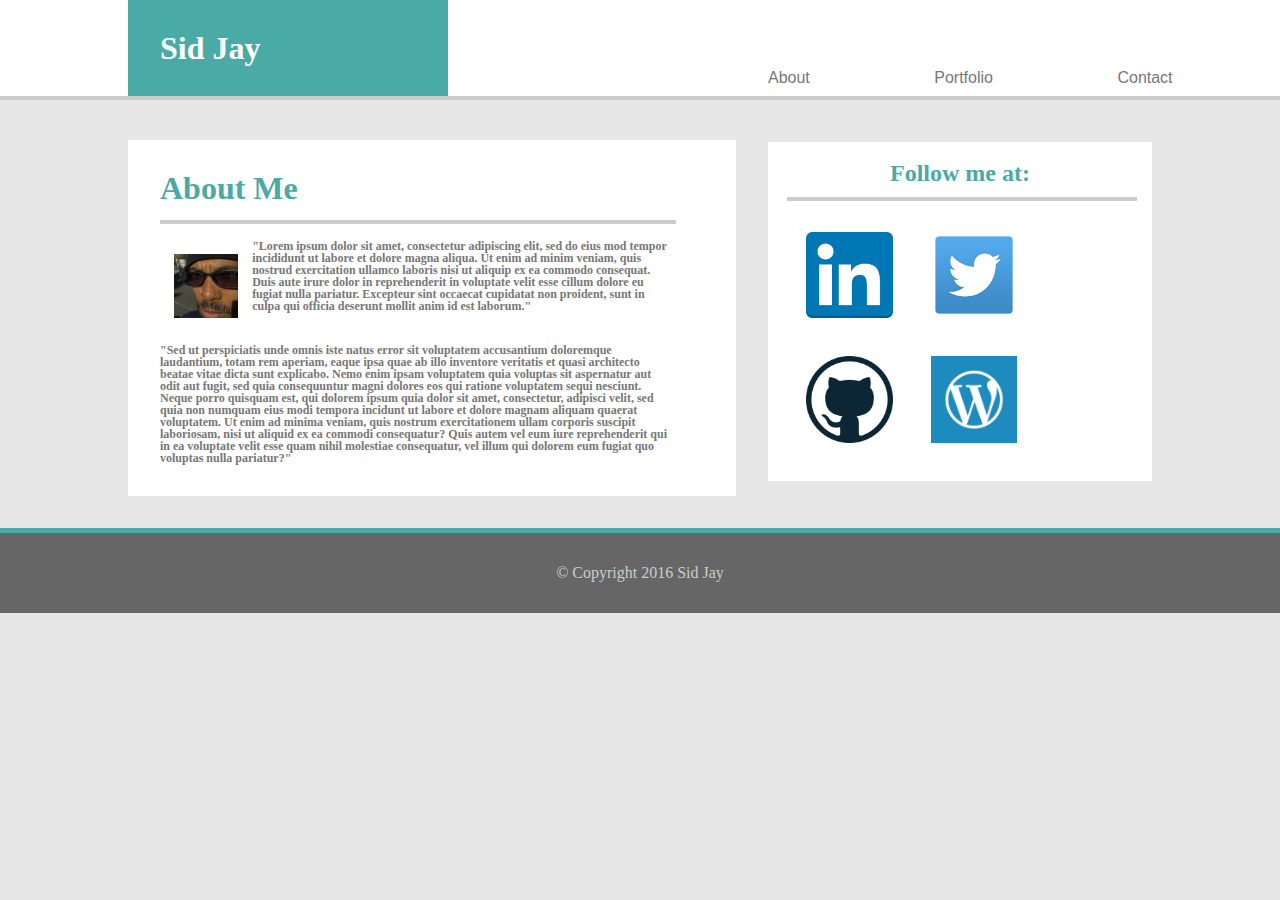
<file: Index.html>
<!DOCTYPE html>
<head>

<link rel="stylesheet" type="text/css" href="assets/reset.css">
<link rel="stylesheet" type="text/css" href="assets/style.css">

<title>Portfolio</title>

</head>

<body>

	<header>
		<section class="top">
			Sid Jay
		</section>
			<div class="text"><a href="" target="_blank">About</a> <a href="" target="_blank">Portfolio</a> <a href="" target="_blank">Contact</a></div>
	</header>

	<header>
		<section class="left">
			About Me
			<hr>
			<img src="assets/Me.jpg" width="50%">
			<p class="Lorem">
			"Lorem ipsum dolor sit amet, consectetur adipiscing elit, sed do eius mod tempor incididunt ut labore et dolore magna aliqua. Ut enim ad minim veniam, quis nostrud exercitation ullamco laboris nisi ut aliquip ex ea commodo consequat. Duis aute irure dolor in reprehenderit in voluptate velit esse cillum dolore eu fugiat nulla pariatur. Excepteur sint occaecat cupidatat non proident, sunt in culpa qui officia deserunt mollit anim id est laborum."
			</p>
			<br>

			<p class="Lorem">
			"Sed ut perspiciatis unde omnis iste natus error sit voluptatem accusantium doloremque laudantium, totam rem aperiam, eaque ipsa quae ab illo inventore veritatis et quasi architecto beatae vitae dicta sunt explicabo. Nemo enim ipsam voluptatem quia voluptas sit aspernatur aut odit aut fugit, sed quia consequuntur magni dolores eos qui ratione voluptatem sequi nesciunt. Neque porro quisquam est, qui dolorem ipsum quia dolor sit amet, consectetur, adipisci velit, sed quia non numquam eius modi tempora incidunt ut labore et dolore magnam aliquam quaerat voluptatem. Ut enim ad minima veniam, quis nostrum exercitationem ullam corporis suscipit laboriosam, nisi ut aliquid ex ea commodi consequatur? Quis autem vel eum iure reprehenderit qui in ea voluptate velit esse quam nihil molestiae consequatur, vel illum qui dolorem eum fugiat quo voluptas nulla pariatur?"
			</p>
		</section>

		<aside class="right">
			Follow me at:
			<hr class="fix">
				<a href="https://www.linkedin.com/in/sidjay?trk=nav_responsive_tab_profile" target="_blank"><img src="assets/LinkedIn.png" width="15%"></a>

				<a href="https://twitter.com/SidJayisAOK" target="_blank"><img src="assets/Twitter.png"></a>

				<a href="https://github.com/sidjayisaok" target="_blank"><img src="assets/GitHub.png"></a>

				<a href="https://sidjayisaok.wordpress.com" target="_blank"><img src="assets/Wordpress.png"></a>

		</aside>
	</header>

	<footer>
		&copy Copyright 2016 Sid Jay
	</footer>

</body>
</file>
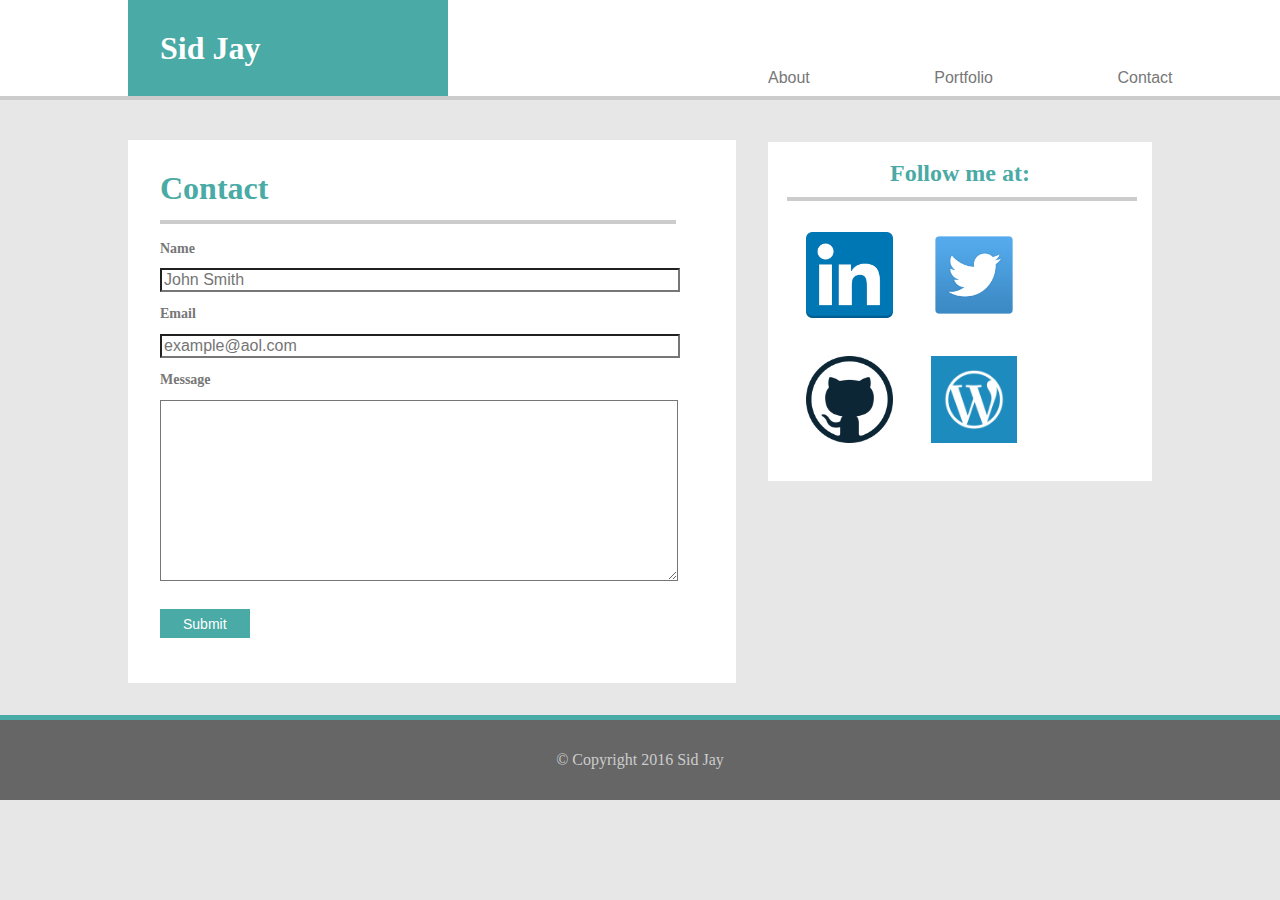
<file: contact.html>
<!DOCTYPE html>
<head>

<link rel="stylesheet" type="text/css" href="assets/reset.css">
<link rel="stylesheet" type="text/css" href="assets/style.css">

<title>Contact</title>

</head>

<body>

	<header>
		<section class="top">
			Sid Jay
		</section>
			<div class="text"><a href="" target="_blank">About</a> <a href="" target="_blank">Portfolio</a> <a href="" target="_blank">Contact</a></div>
	</header>

	<header>
		<section class="left">
			Contact
			<hr>
			<form>
				<label for="flname">Name</label>
				<input type="text" id="flname" name="flname" placeholder="John Smith">
				<label for="yremail">Email</label>
				<input type="text" id="yremail" name="yremail" placeholder="example@aol.com">
				<label for="message">Message</label>
				<textarea></textarea>
				<input type="submit" value="Submit">
			</form>
		</section>

		<aside class="right">
			Follow me at:
			<hr class="fix">
				<a href="https://www.linkedin.com/in/sidjay?trk=nav_responsive_tab_profile" target="_blank"><img src="assets/LinkedIn.png" width="15%"></a>

				<a href="https://twitter.com/SidJayisAOK" target="_blank"><img src="assets/Twitter.png"></a>

				<a href="https://github.com/sidjayisaok" target="_blank"><img src="assets/GitHub.png"></a>

				<a href="https://sidjayisaok.wordpress.com" target="_blank"><img src="assets/Wordpress.png"></a>

		</aside>
	</header>

	<footer>
		&copy Copyright 2016 Sid Jay
	</footer>

</body>
</file>
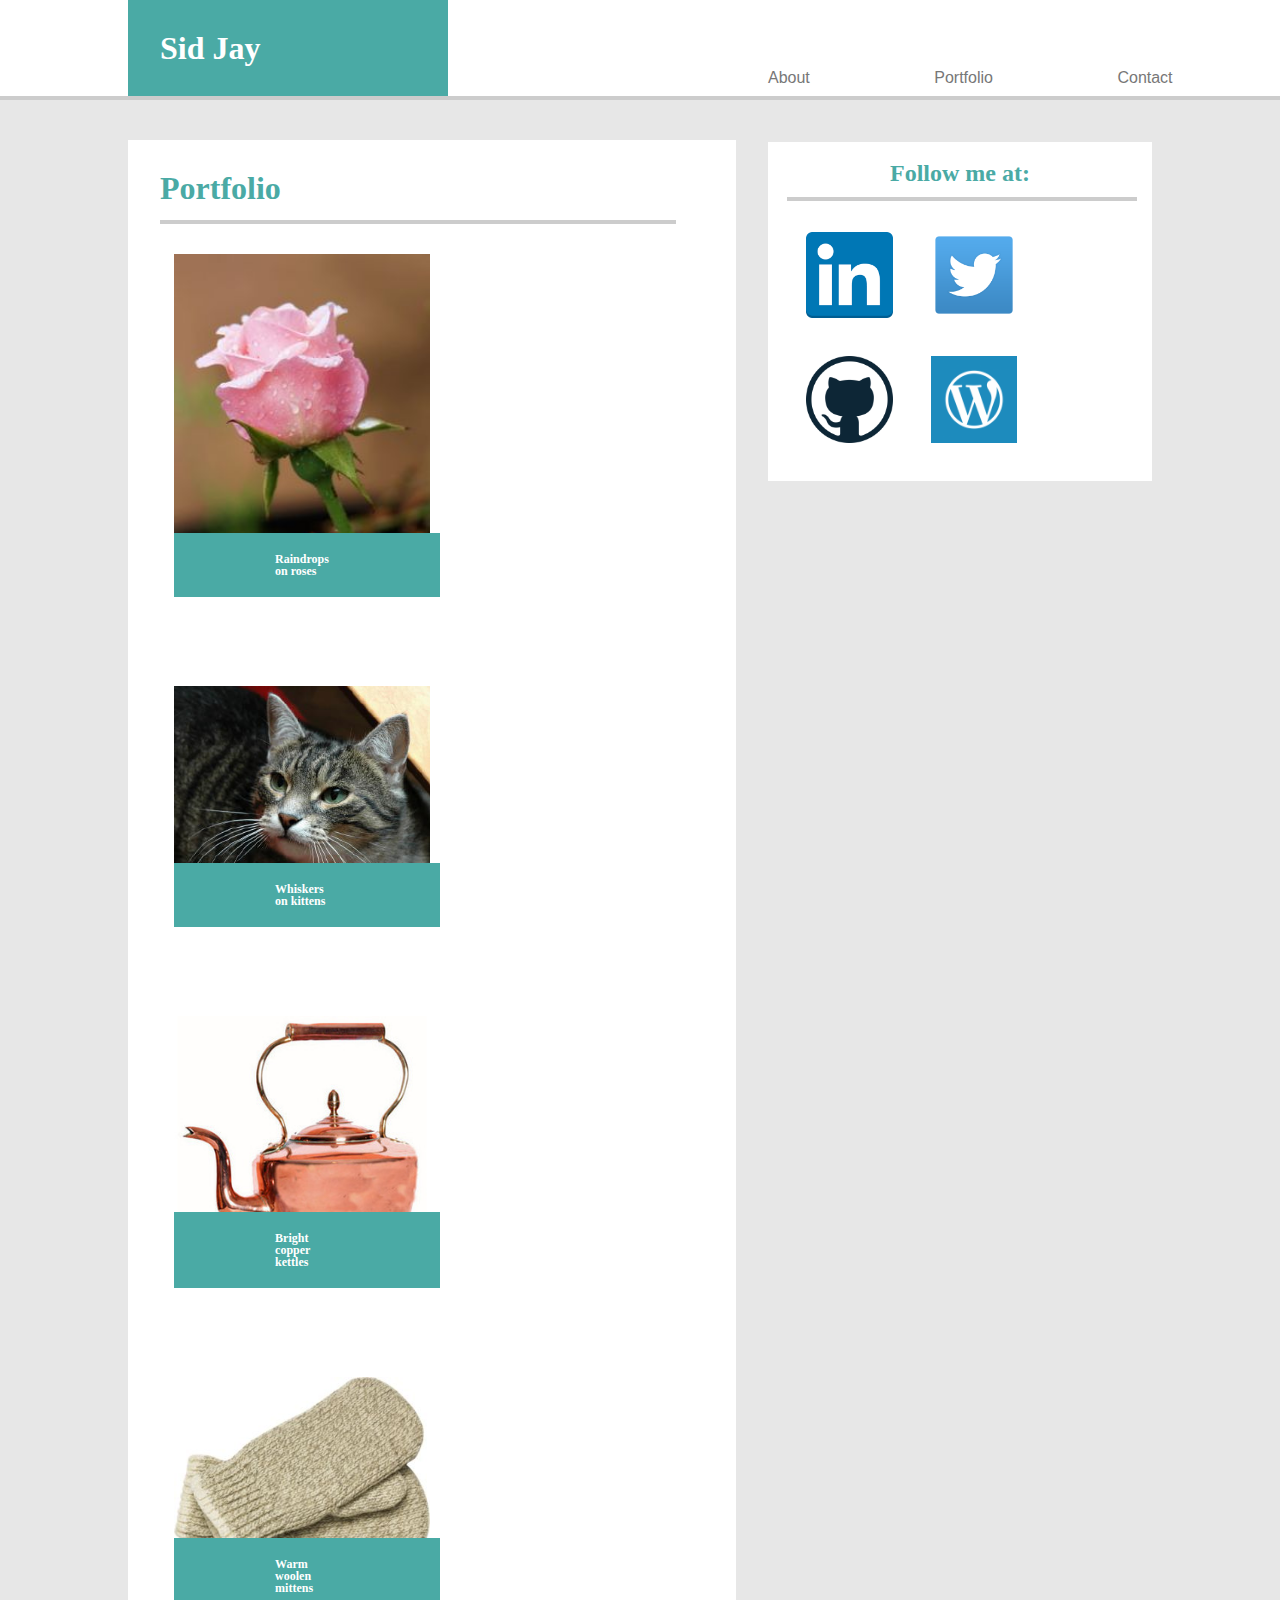
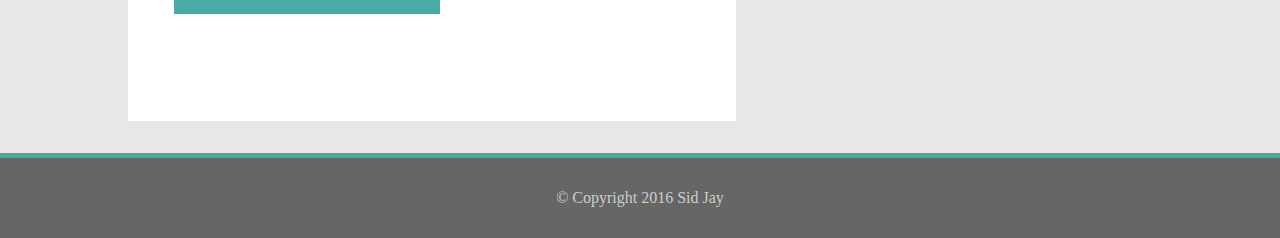
<file: portfolio.html>
<!DOCTYPE html>
<head>

<link rel="stylesheet" type="text/css" href="assets/reset.css">
<link rel="stylesheet" type="text/css" href="assets/style.css">

<title>Samples</title>

</head>

<body>

	<header>
		<section class="top">
			Sid Jay
		</section>
			<div class="text"><a href="" target="_blank">About</a> <a href="" target="_blank">Portfolio</a> <a href="" target="_blank">Contact</a></div>
	</header>

	<header>
		<section class="left">
			Portfolio
			<hr>
			<img class="fix" src="assets/Raindrops.jpg"><span>Raindrops on roses</span><br>
			<span class="spacer"></span>
			<img class="fix" src="assets/whiskers.jpg"><span>Whiskers on kittens</span><br>
			<span class="spacer"></span>
			<img class="fix" src="assets/kettle.jpg"><span>Bright copper kettles</span><br>
			<span class="spacer"></span>
			<img class="fix" src="assets/mittens.jpg"><span>Warm woolen mittens</span><br>
			<span class="spacer"></span>
		</section>

		<aside class="right">
			Follow me at:
			<hr class="fix">
				<a href="https://www.linkedin.com/in/sidjay?trk=nav_responsive_tab_profile" target="_blank"><img src="assets/LinkedIn.png" width="15%"></a>

				<a href="https://twitter.com/SidJayisAOK" target="_blank"><img src="assets/Twitter.png"></a>

				<a href="https://github.com/sidjayisaok" target="_blank"><img src="assets/GitHub.png"></a>

				<a href="https://sidjayisaok.wordpress.com" target="_blank"><img src="assets/Wordpress.png"></a>

		</aside>
	</header>

	<footer>
		&copy Copyright 2016 Sid Jay
	</footer>

</body>
</file>
<file: assets/style.css>
*{
	background-color: #e7e7e7;
	color: #777;
	font-family: 'Arial', 'Helvetica Neue', 'Helvetica', 'sans-serif';
}

section{
	width: 20%;
	font-family: 'Georgia', 'Times', 'Times New Roman', 'serif';
	color: #fff;
	font-size: 32px;
	padding: 2.5%;
	font-weight: bold;
	word-spacing: 0px;
}

header{
	height:2.5%;
	background-color: #fff;
	border-style: solid;
	border-color: #ccc;
	border-width: 0px 0px 2.5px 0px;
	word-spacing: 120px;
}

.text{
	width: 40%;
	position: relative;
	top: 2%;
	background-color: #fff;
	float:right;
	margin-top: -2%;
	font-family: 'Arial', 'Helvetica Neue', 'Helvetica', 'sans-serif';
}

.Lorem{
	font-size: 12px;
	font-family:'Georgia', 'Times', 'Times New Roman', 'serif';
	background-color:#fff;
	width: 200%;
}

.top{
	margin-left: 10%;
	background-color: #4aaaa5;
	padding: 2.5%;
}

.left{
	margin: 3.25% 0% 2.5% 10%;
	background-color: #fff;
	color: #4aaaa5;
	float: left;
	position: relative;
	text-align: left;
	padding-right: 25%;
}

.right{
	margin: 5%;
	background-color: #fff;
	color: #4aaaa5;
	font-weight: bold;
	font-family: 'Georgia', 'Times', 'Times New Roman', 'serif';
	font-size: 24px;
	position: absolute;
	left: 50%;
	top: 1.5%;
	text-align: center;
	word-spacing: 0px;
	margin: 10%;
	padding: 1.5%;
}

footer{
	background-color: #666;
	text-align: center;
	color: #ccc;
	padding: 2.5%;
	border-style: solid;
	border-width: 5px 0px 0px 0px;
	border-color: #4aaaa5;
	clear: left;
}

img{
	float:left;
	padding: 5%;
	margin: .5%;
	background-color: #fff;
	z-index: -1;
	width: 25%;
	display: inline-block;
}


a{
	background-color: #fff;
	text-decoration: none;
	color: #777;
}

hr{
	color: #ccc;
	border-width: 2px;
	border-style: solid;
	width: 200%;
}

.fix{
	width: 100%;
}

input{
	width: 200%;
	background-color: #fff;
	font-size: 16px;
	margin: 5% 0% 5% 0%;
}

label{
	background-color: #fff;
	font-size: 14px;
}

form{
	background-color: #fff;
	font-size: 16px;
}

textarea{
	width: 200%;
	height: 175px;
	background-color: #fff;
	font-size: 16px;
	margin: 5% 0% 5% 0%;
}

input[type=submit]{
	background-color: #4aaaa5;
	color: #fff;
	margin: 5% 0% 5% 0%;
	width: 35%;
	padding: 2.5%;
	border: none;
	text-align: center;
	font-size: 14px;
}

span{
	background-color: #4aaaa5;
	font-family: 'Georgia', 'Times', 'Times New Roman', 'serif';
	color: #fff;
	font-size: 12px;
	padding: 20px 101px 20px 101px;
	position: relative;
	left: 5.5%;
	bottom: 75px;
	float:left;
	display: inline-block;
	width: 25%;
}

.spacer{
	padding: 0 5px;
	background: transparent;

	&::before{ content: " ";}
}
</file>
